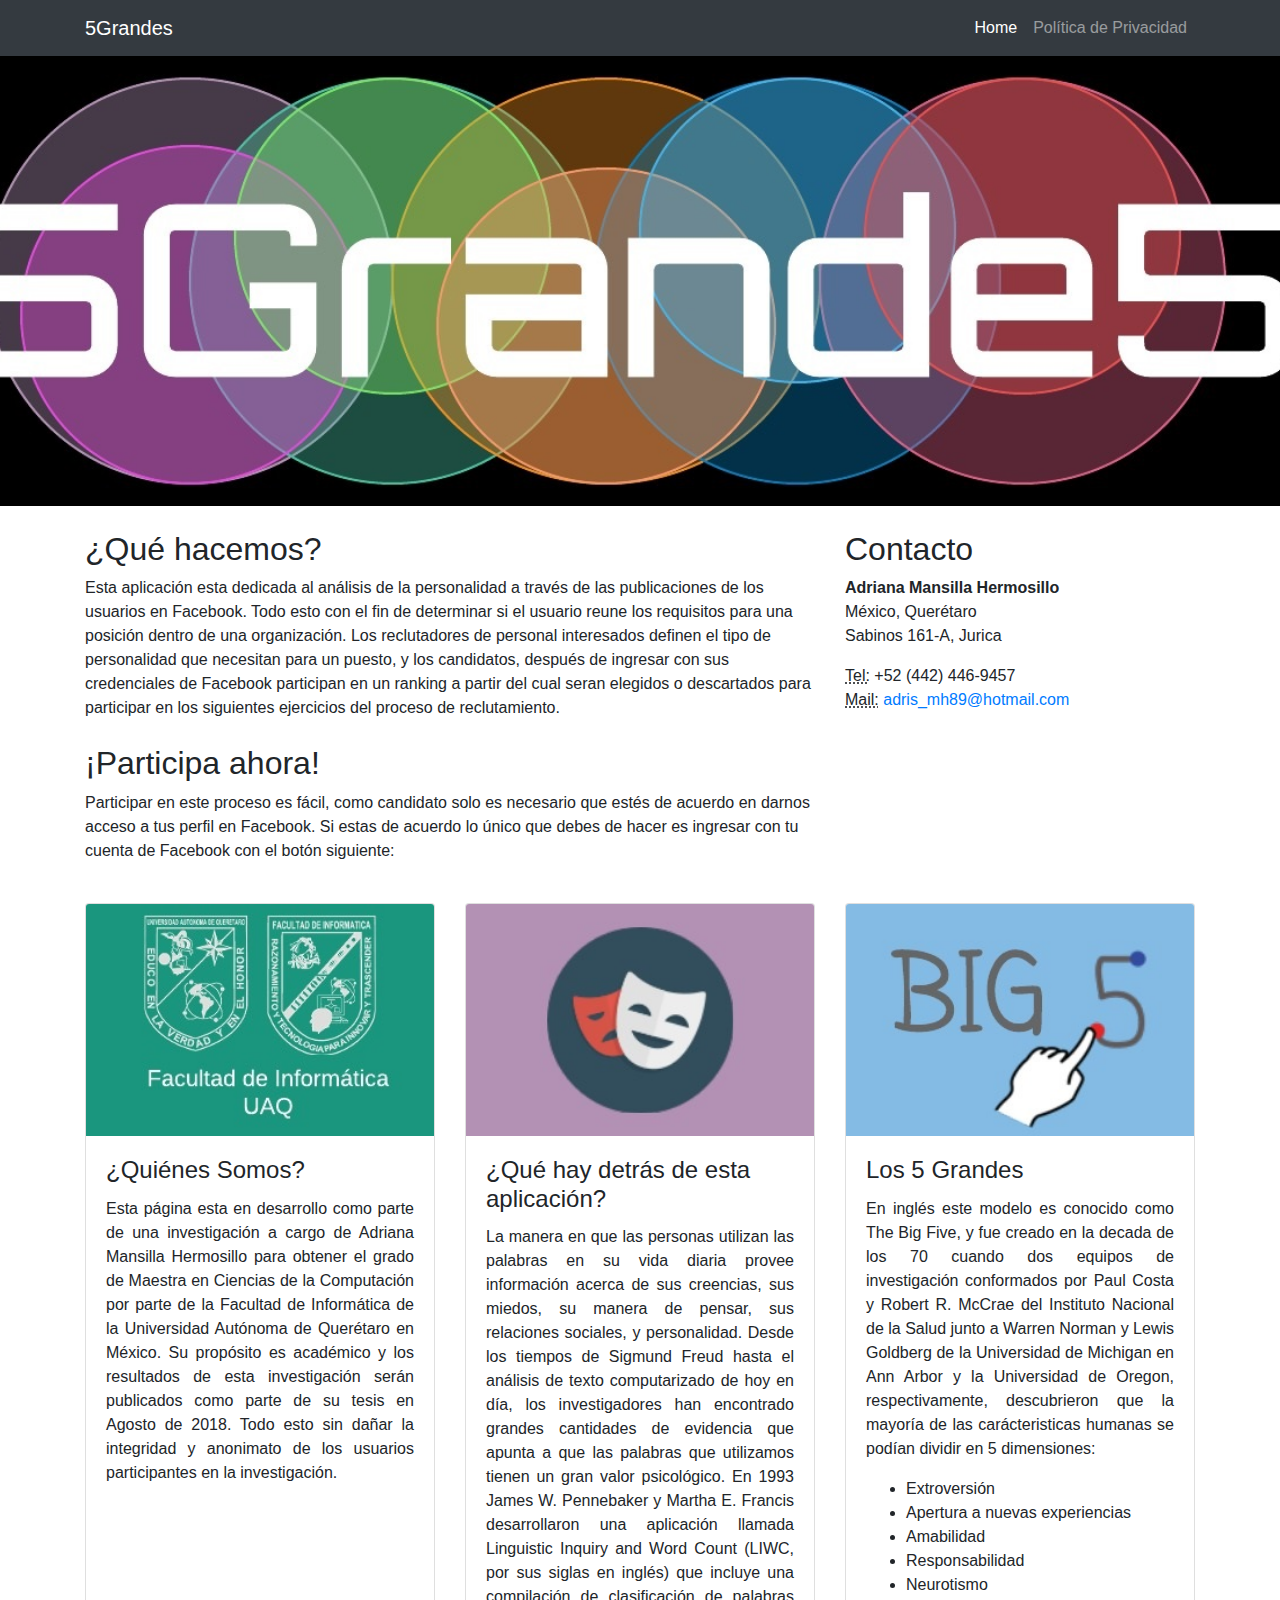
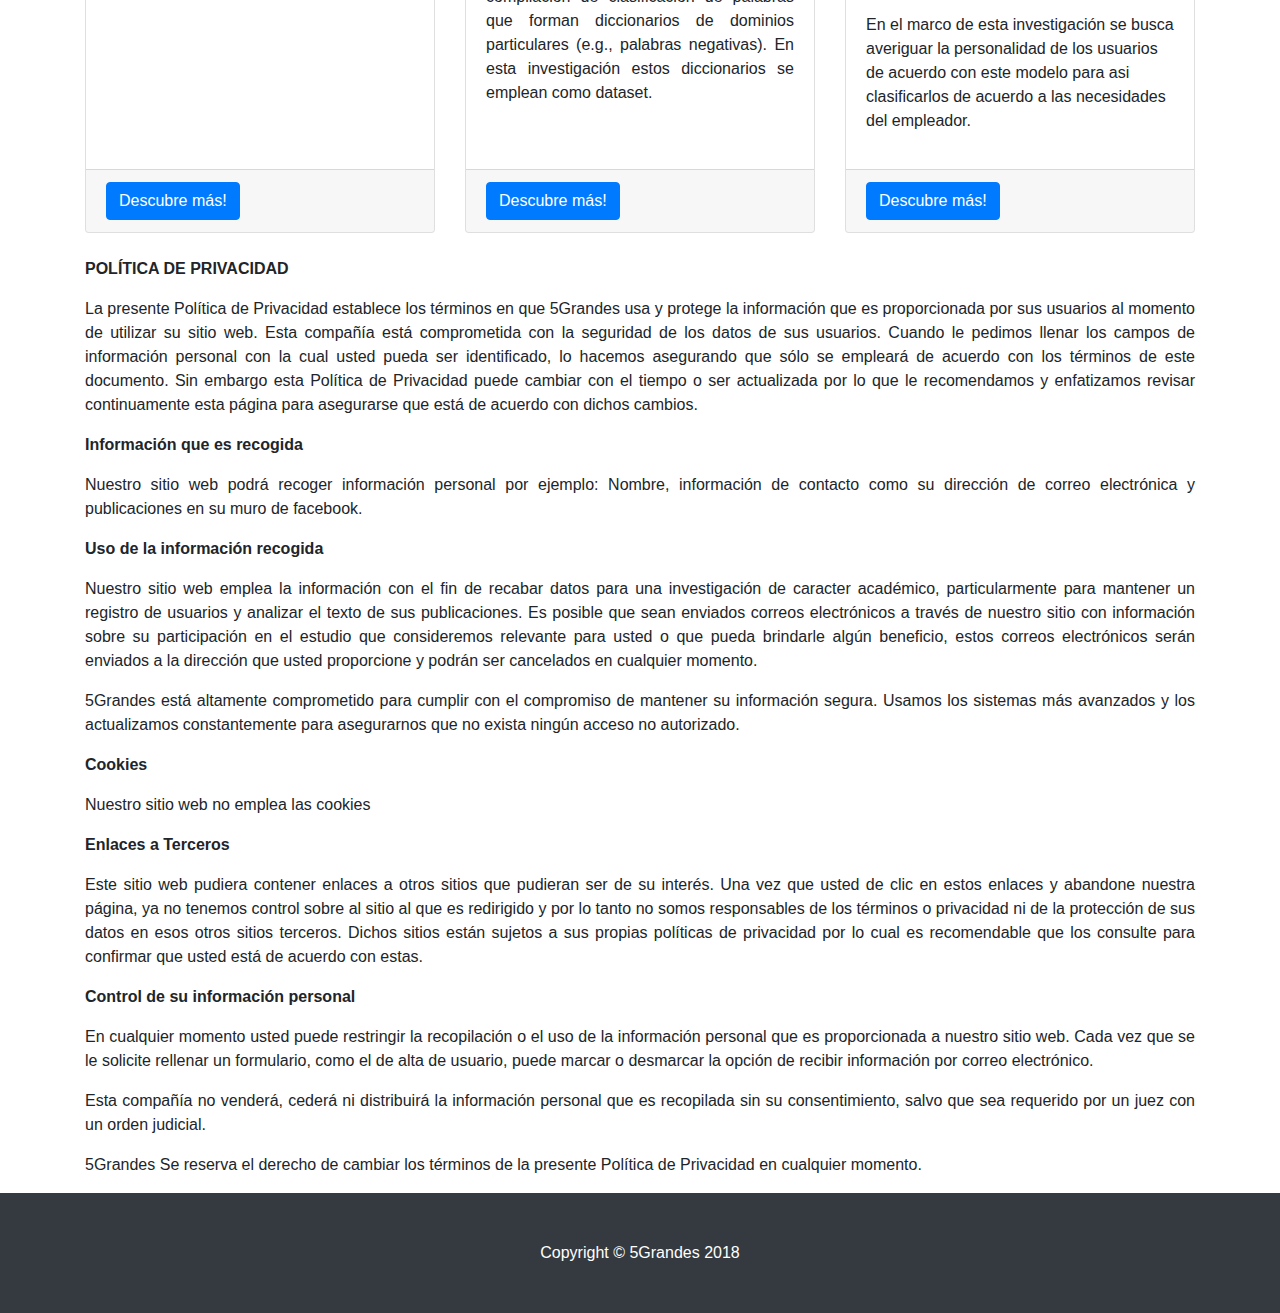
<file: index.html>
<!DOCTYPE html>
<html lang="en">

  <head>

    <meta charset="utf-8">
    <meta name="viewport" content="width=device-width, initial-scale=1, shrink-to-fit=no">
    <meta name="description" content="">
    <meta name="author" content="">

    <title>5 Grandes</title>

    <!-- Bootstrap core CSS -->
    <link href="vendor/bootstrap/css/bootstrap.min.css" rel="stylesheet">

    <!-- Custom styles for this template -->
    <link href="css/business-frontpage.css" rel="stylesheet">

  </head>

  <body>
<script>
  // This is called with the results from from FB.getLoginStatus().
  function statusChangeCallback(response) {
    console.log('statusChangeCallback');
    console.log(response);
    // The response object is returned with a status field that lets the
    // app know the current login status of the person.
    // Full docs on the response object can be found in the documentation
    // for FB.getLoginStatus().
    if (response.status === 'connected') {
      // Logged into your app and Facebook.
	  token=response.authResponse.accessToken;
      testAPI();
	  console.log("token="+token)
	  FB.api('/me/posts', 'get', { access_token: token, fields: 'message',limit:'200' }, function(response) {
		 console.log(response)
      });
    } else {
      // The person is not logged into your app or we are unable to tell.
      document.getElementById('status').innerHTML = 'Please log ' +
        'into this app.';
    }
  }

  // This function is called when someone finishes with the Login
  // Button.  See the onlogin handler attached to it in the sample
  // code below.
  function checkLoginState() {
    FB.getLoginStatus(function(response) {
      statusChangeCallback(response);
    });
  }

  window.fbAsyncInit = function() {
    FB.init({
      appId      : '155280055126592',
      cookie     : true,  // enable cookies to allow the server to access 
                          // the session
      xfbml      : true,  // parse social plugins on this page
      version    : 'v2.11' // use graph api version 2.8
    });

    // Now that we've initialized the JavaScript SDK, we call 
    // FB.getLoginStatus().  This function gets the state of the
    // person visiting this page and can return one of three states to
    // the callback you provide.  They can be:
    //
    // 1. Logged into your app ('connected')
    // 2. Logged into Facebook, but not your app ('not_authorized')
    // 3. Not logged into Facebook and can't tell if they are logged into
    //    your app or not.
    //
    // These three cases are handled in the callback function.

    FB.getLoginStatus(function(response) {
      statusChangeCallback(response);
    });

  };

  // Load the SDK asynchronously
  (function(d, s, id) {
    var js, fjs = d.getElementsByTagName(s)[0];
    if (d.getElementById(id)) return;
    js = d.createElement(s); js.id = id;
    js.src = "https://connect.facebook.net/en_US/sdk.js";
    fjs.parentNode.insertBefore(js, fjs);
  }(document, 'script', 'facebook-jssdk'));

  // Here we run a very simple test of the Graph API after login is
  // successful.  See statusChangeCallback() for when this call is made.
  function testAPI() {
    console.log('Welcome!  Fetching your information.... ');
    FB.api('/me', function(response) {
      console.log('Successful login for: ' + response.name);
      document.getElementById('status').innerHTML =
        'Thanks for logging in, ' + response.name + '!'+ ' Facebook ID: ' + response.id;
    });
  };
  
  function getFBData(token){
	FB.api('/me?fields=posts.limit(200){message}',token,function(data){
				///me/posts.limit(200){message}
				alert(data);
				//console.log(data);
	})
  };
  function logout() {
            FB.logout(function(response) {
              // user is now logged out
            });
        }
</script>
    <!-- Navigation -->
    <nav class="navbar navbar-expand-lg navbar-dark bg-dark fixed-top">
      <div class="container">
        <a class="navbar-brand" href="#">5Grandes</a>
        <button class="navbar-toggler" type="button" data-toggle="collapse" data-target="#navbarResponsive" aria-controls="navbarResponsive" aria-expanded="false" aria-label="Toggle navigation">
          <span class="navbar-toggler-icon"></span>
        </button>
        <div class="collapse navbar-collapse" id="navbarResponsive">
          <ul class="navbar-nav ml-auto">
            <li class="nav-item active">
              <a class="nav-link" href="#">Home
                <span class="sr-only">(current)</span>
              </a>
            </li>
            <li class="nav-item">
              <a class="nav-link" href="#Policy">Política de Privacidad</a>
            </li>
          </ul>
        </div>
      </div>
    </nav>

    <!-- Header with Background Image -->
    <header class="business-header">
      <div class="container">
        <div class="row">
          <div class="col-lg-12">
            <!--<h1 class="display-3 text-center text-white mt-4">5Grandes</h1>-->
			
          </div>
        </div>
      </div>
    </header>

    <!-- Page Content -->
    <div class="container">

      <div class="row">
        <div class="col-sm-8">
          <h2 class="mt-4">¿Qué hacemos?</h2>
          <p> Esta aplicación esta dedicada al análisis de la personalidad a través de las publicaciones de los usuarios en Facebook. Todo esto con el fin de determinar si el usuario reune los requisitos para una posición dentro de una organización. Los reclutadores de personal interesados definen el tipo de personalidad que necesitan para un puesto, y los candidatos, después de ingresar con sus credenciales de Facebook participan en un ranking a partir del cual seran elegidos o descartados para participar en los siguientes ejercicios del proceso de reclutamiento. </p>
          <p>
		   <h2 class="mt-4">¡Participa ahora!</h2>
          <p> Participar en este proceso es fácil, como candidato solo es necesario que estés de acuerdo en darnos acceso a tus perfil en Facebook. Si estas de acuerdo lo único que debes de hacer es ingresar con tu cuenta de Facebook con el botón siguiente: </p>
          <p>
            <fb:login-button autologoutlink="true" scope="public_profile,email,user_posts,user_about_me,user_education_history" onlogin="checkLoginState();">
			</fb:login-button>
			<div id="status">
			</div>
          </p>
        </div>
        <div class="col-sm-4">
          <h2 class="mt-4">Contacto</h2>
          <address>
            <strong>Adriana Mansilla Hermosillo</strong>
            <br>México, Querétaro
            <br>Sabinos 161-A, Jurica
            <br>
          </address>
          <address>
            <abbr title="Phone">Tel:</abbr>
            +52 (442) 446-9457
            <br>
            <abbr title="Email">Mail:</abbr>
            <a href="mailto:#">adris_mh89@hotmail.com</a>
          </address>
        </div>
      </div>
      <!-- /.row -->

      <div class="row">
        <div class="col-sm-4 my-4">
          <div class="card">
            <img class="card-img-top" src="images/UAQ.jpg" alt="">
            <div class="card-body">
              <h4 class="card-title">¿Quiénes Somos?</h4>
              <p class="card-text" align="justify">Esta página esta en desarrollo como parte de una investigación a cargo de Adriana Mansilla Hermosillo para obtener el grado de Maestra en Ciencias de la Computación por parte de la Facultad de Informática de la Universidad Autónoma de Querétaro en México. Su propósito es académico y los resultados de esta investigación serán publicados como parte de su tesis en Agosto de 2018. Todo esto sin dañar la integridad y anonimato de los usuarios participantes en la investigación.</p>
            </div>
            <div class="card-footer">
              <a href="http://www.uaq.mx/informatica/mcc.html" class="btn btn-primary">Descubre más!</a>
            </div>
          </div>
        </div>
        <div class="col-sm-4 my-4">
          <div class="card">
            <img class="card-img-top" src="images/LIWC2.jpg" alt="">
            <div class="card-body">
              <h4 class="card-title">¿Qué hay detrás de esta aplicación?</h4>
              <p class="card-text" align="justify">La manera en que las personas utilizan las palabras en su vida diaria provee información acerca de sus creencias, sus miedos, su manera de pensar, sus relaciones sociales, y personalidad. Desde los tiempos de Sigmund Freud hasta el análisis de texto computarizado de hoy en día, los investigadores han encontrado grandes cantidades de evidencia que apunta a que las palabras que utilizamos tienen un gran valor psicológico. En 1993 James W. Pennebaker y Martha E. Francis desarrollaron una aplicación llamada Linguistic Inquiry and Word Count (LIWC, por sus siglas en inglés) que incluye una compilación de clasificación de palabras que forman diccionarios de dominios particulares (e.g., palabras negativas). En esta investigación estos diccionarios se emplean como dataset.</p>
            </div>
            <div class="card-footer">
              <a href="http://liwc.wpengine.com/wp-content/uploads/2015/11/LIWC2015_LanguageManual.pdf" class="btn btn-primary">Descubre más!</a>
            </div>
          </div>
        </div>
        <div class="col-sm-4 my-4">
          <div class="card">
            <img class="card-img-top" src="images/big5.jpg" alt="">
            <div class="card-body">
              <h4 class="card-title" >Los 5 Grandes</h4>
              <p class="card-text" align="justify">En inglés este modelo es conocido como The Big Five, y fue creado en la decada de los 70 cuando dos equipos de investigación conformados por Paul Costa y Robert R. McCrae del Instituto Nacional de la Salud junto a Warren Norman y Lewis Goldberg de la Universidad de Michigan en Ann Arbor y la Universidad de Oregon, respectivamente, descubrieron que la mayoría de las carácteristicas humanas se podían dividir en 5 dimensiones:
			  <ul>
			  <li>Extroversión</li>
			  <li>Apertura a nuevas experiencias</li>
			  <li>Amabilidad</li>
			  <li>Responsabilidad</li>
			  <li>Neurotismo</li>
			  </ul>
			  En el marco de esta investigación se busca averiguar la personalidad de los usuarios de acuerdo con este modelo para asi clasificarlos de acuerdo a las necesidades del empleador. 
			  </p>
            </div>
            <div class="card-footer">
              <a href="https://es.wikipedia.org/wiki/Modelo_de_los_cinco_grandes" class="btn btn-primary">Descubre más!</a>
            </div>
          </div>
        </div>

      </div>
      <!-- /.row -->
	<div id="Policy">
	<p><strong>POLÍTICA DE PRIVACIDAD</strong></p><p align="justify">La presente Política de Privacidad establece los términos en que 5Grandes usa y protege la información que es proporcionada por sus usuarios al momento de utilizar su sitio web. Esta compañía está comprometida con la seguridad de los datos de sus usuarios. Cuando le pedimos llenar los campos de información personal con la cual usted pueda ser identificado, lo hacemos asegurando que sólo se empleará de acuerdo con los términos de este documento. Sin embargo esta Política de Privacidad puede cambiar con el tiempo o ser actualizada por lo que le recomendamos y enfatizamos revisar continuamente esta página para asegurarse que está de acuerdo con dichos cambios.</p><p><strong>Información que es recogida</strong></p><p align="justify">Nuestro sitio web podrá recoger información personal por ejemplo: Nombre, información de contacto como su dirección de correo electrónica y publicaciones en su muro de facebook.</p><p><strong>Uso de la información recogida</strong></p><p align="justify">Nuestro sitio web emplea la información con el fin de recabar datos para una investigación de caracter académico, particularmente para mantener un registro de usuarios y analizar el texto de sus publicaciones. Es posible que sean enviados correos electrónicos a través de nuestro sitio con información sobre su participación en el estudio que consideremos relevante para usted o que pueda brindarle algún beneficio, estos correos electrónicos serán enviados a la dirección que usted proporcione y podrán ser cancelados en cualquier momento.</p><p align="justify">5Grandes está altamente comprometido para cumplir con el compromiso de mantener su información segura. Usamos los sistemas más avanzados y los actualizamos constantemente para asegurarnos que no exista ningún acceso no autorizado.</p><p><strong>Cookies</strong></p><p align="justify">Nuestro sitio web no emplea las cookies <p><strong>Enlaces a Terceros</strong></p><p align="justify">Este sitio web pudiera contener enlaces a otros sitios que pudieran ser de su interés. Una vez que usted de clic en estos enlaces y abandone nuestra página, ya no tenemos control sobre al sitio al que es redirigido y por lo tanto no somos responsables de los términos o privacidad ni de la protección de sus datos en esos otros sitios terceros. Dichos sitios están sujetos a sus propias políticas de privacidad por lo cual es recomendable que los consulte para confirmar que usted está de acuerdo con estas.</p><p><strong>Control de su información personal</strong></p><p align="justify">En cualquier momento usted puede restringir la recopilación o el uso de la información personal que es proporcionada a nuestro sitio web. Cada vez que se le solicite rellenar un formulario, como el de alta de usuario, puede marcar o desmarcar la opción de recibir información por correo electrónico.</p><p align="justify">Esta compañía no venderá, cederá ni distribuirá la información personal que es recopilada sin su consentimiento, salvo que sea requerido por un juez con un orden judicial.</p><p align="justify">5Grandes Se reserva el derecho de cambiar los términos de la presente Política de Privacidad en cualquier momento.</p>
	</div>
    </div>
    <!-- /.container -->

    <!-- Footer -->
    <footer class="py-5 bg-dark">
      <div class="container">
        <p class="m-0 text-center text-white">Copyright &copy; 5Grandes 2018</p>
      </div>
      <!-- /.container -->
    </footer>

    <!-- Bootstrap core JavaScript -->
    <script src="vendor/jquery/jquery.min.js"></script>
    <script src="vendor/bootstrap/js/bootstrap.bundle.min.js"></script>

  </body>

</html>
</file>
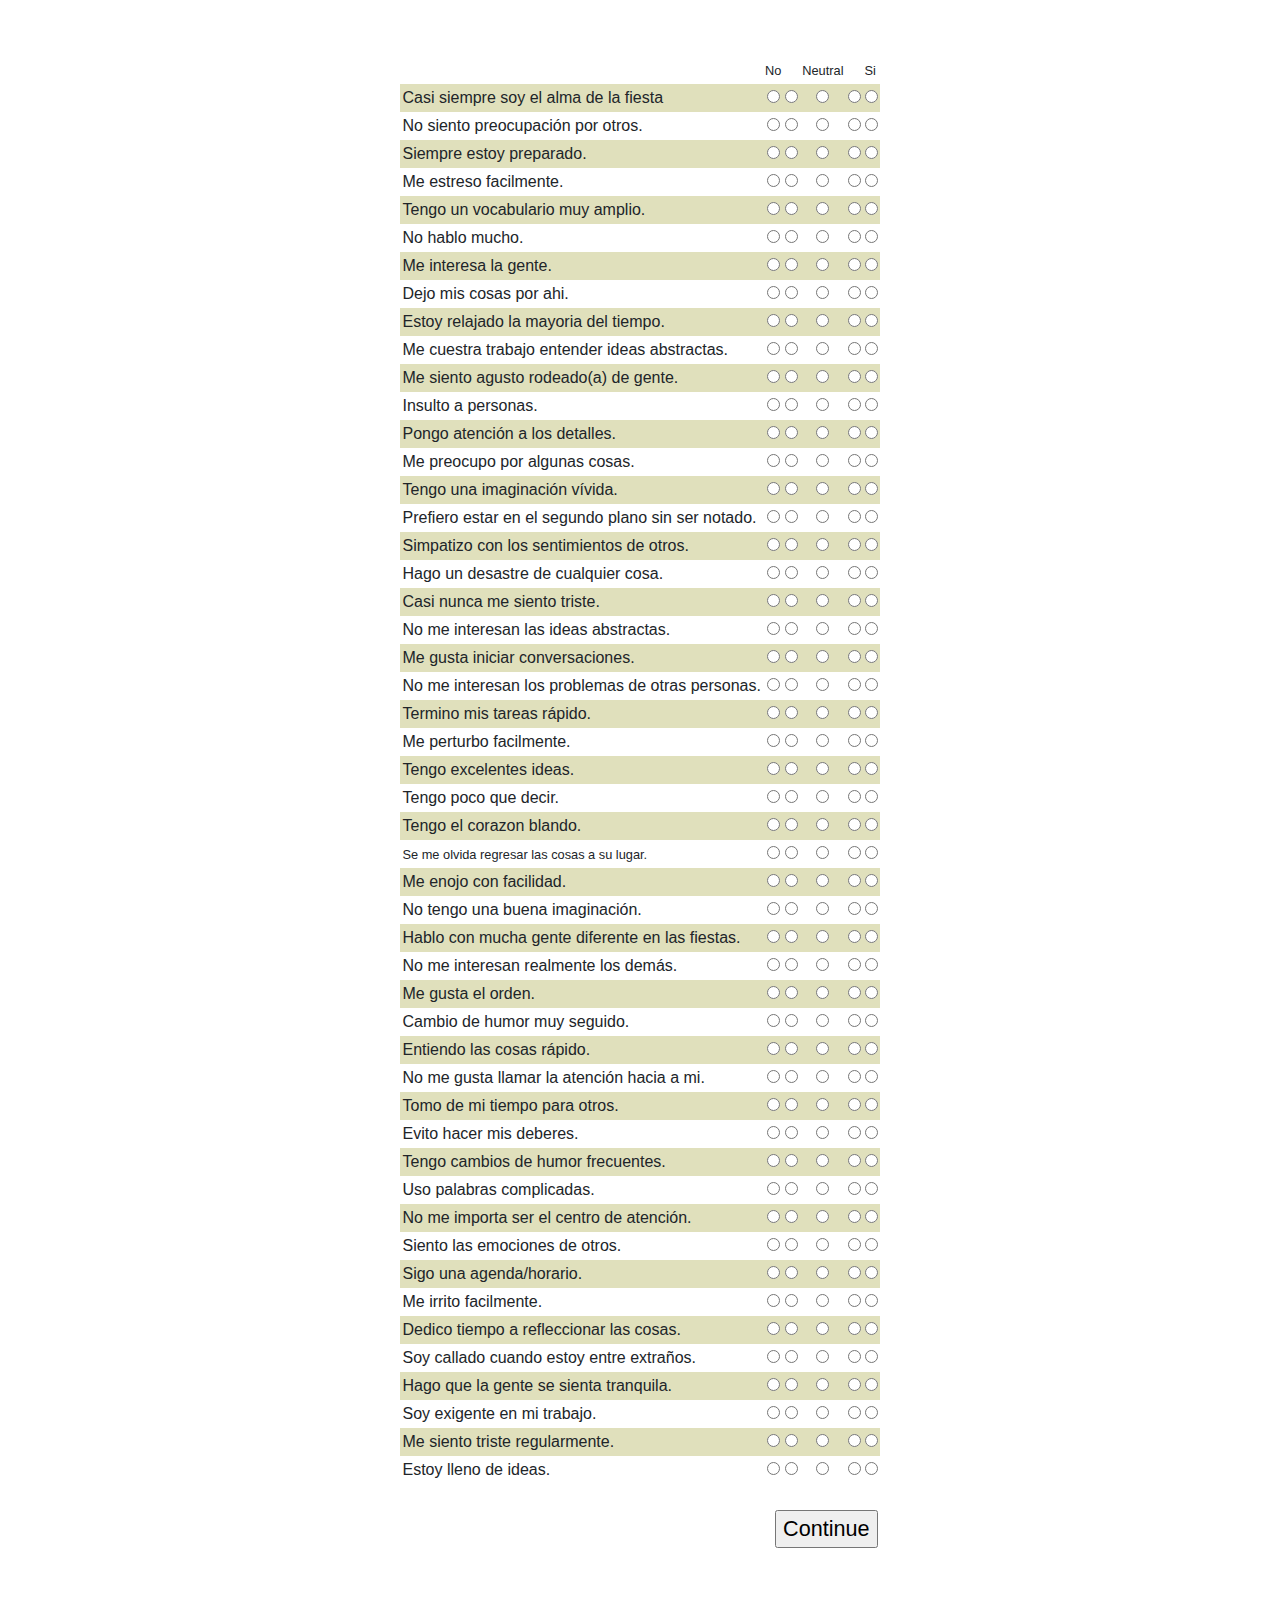
<file: bfi.html>
<!DOCTYPE html>
<html lang="en">

  <head>

    <meta charset="utf-8">
    <meta name="viewport" content="width=device-width, initial-scale=1, shrink-to-fit=no">
    <meta name="description" content="">
    <meta name="author" content="">

    <title>5 Grandes</title>

    <!-- Bootstrap core CSS -->
    <link href="vendor/bootstrap/css/bootstrap.min.css" rel="stylesheet">

    <!-- Custom styles for this template -->
    <link href="css/business-frontpage.css" rel="stylesheet">


  <script type="text/javascript">
var base = new Date();

function itemclicked(item)
{
	var elapse = new Date() - base;
	base = new Date();
	
	document.getElementById(item+"_E").value = parseInt(document.getElementById(item+"_E").value) + elapse;
}

window.onblur = function()
{
	document.getElementById("onblurs").value = parseInt(document.getElementById("onblurs").value) + 1;
}

function checksubmit()
{
	
}
</script>
</head>
<body>

<form method="POST" action="results.php">

	<input name="unqid" value="5aa044a3cc722749864263" type="hidden">
	<input name="seconds" value="1520452783" type="hidden">
	
	<table style="margin:0 auto;max-width:650px;" cellspacing="0" cellpadding="2px">

	<tbody><tr>
	<td></td>
	<td><small>No</small></td>
	<td></td>
	<td><small>Neutral</small></td>
	<td></td>
	<td><small>Si</small></td>
	</tr>

					
	<tr style="background-color:#E0E0BC"><td>Casi siempre soy el alma de la fiesta</td>
	<td align="center"><input name="EXT1_E" id="EXT1_E" value="2284944" type="hidden"><input name="EXT1" value="1" onclick="itemclicked('EXT1');" type="radio"></td>
	<td align="center"><input name="EXT1" value="2" onclick="itemclicked('EXT1');" type="radio"></td>
	<td align="center"><input name="EXT1" value="3" onclick="itemclicked('EXT1');" type="radio"></td>
	<td align="center"><input name="EXT1" value="4" onclick="itemclicked('EXT1');" type="radio"></td>
	<td align="center"><input name="EXT1" value="5" onclick="itemclicked('EXT1');" type="radio"></td>
	</tr>
	<tr><td>No siento preocupación por otros.</td>
	<td align="center"><input name="AGR1_E" id="AGR1_E" value="721290" type="hidden"><input name="AGR1" value="1" onclick="itemclicked('AGR1');" type="radio"></td>
	<td align="center"><input name="AGR1" value="2" onclick="itemclicked('AGR1');" type="radio"></td>
	<td align="center"><input name="AGR1" value="3" onclick="itemclicked('AGR1');" type="radio"></td>
	<td align="center"><input name="AGR1" value="4" onclick="itemclicked('AGR1');" type="radio"></td>
	<td align="center"><input name="AGR1" value="5" onclick="itemclicked('AGR1');" type="radio"></td>
	</tr>
	<tr style="background-color:#E0E0BC"><td>Siempre estoy preparado.</td>
	<td align="center"><input name="CSN1_E" id="CSN1_E" value="695" type="hidden"><input name="CSN1" value="1" onclick="itemclicked('CSN1');" type="radio"></td>
	<td align="center"><input name="CSN1" value="2" onclick="itemclicked('CSN1');" type="radio"></td>
	<td align="center"><input name="CSN1" value="3" onclick="itemclicked('CSN1');" type="radio"></td>
	<td align="center"><input name="CSN1" value="4" onclick="itemclicked('CSN1');" type="radio"></td>
	<td align="center"><input name="CSN1" value="5" onclick="itemclicked('CSN1');" type="radio"></td>
	</tr>
	<tr><td>Me estreso facilmente.</td>
	<td align="center"><input name="EST1_E" id="EST1_E" value="496" type="hidden"><input name="EST1" value="1" onclick="itemclicked('EST1');" type="radio"></td>
	<td align="center"><input name="EST1" value="2" onclick="itemclicked('EST1');" type="radio"></td>
	<td align="center"><input name="EST1" value="3" onclick="itemclicked('EST1');" type="radio"></td>
	<td align="center"><input name="EST1" value="4" onclick="itemclicked('EST1');" type="radio"></td>
	<td align="center"><input name="EST1" value="5" onclick="itemclicked('EST1');" type="radio"></td>
	</tr>
	<tr style="background-color:#E0E0BC"><td>Tengo un vocabulario muy amplio.</td>
	<td align="center"><input name="OPN1_E" id="OPN1_E" value="750" type="hidden"><input name="OPN1" value="1" onclick="itemclicked('OPN1');" type="radio"></td>
	<td align="center"><input name="OPN1" value="2" onclick="itemclicked('OPN1');" type="radio"></td>
	<td align="center"><input name="OPN1" value="3" onclick="itemclicked('OPN1');" type="radio"></td>
	<td align="center"><input name="OPN1" value="4" onclick="itemclicked('OPN1');" type="radio"></td>
	<td align="center"><input name="OPN1" value="5" onclick="itemclicked('OPN1');" type="radio"></td>
	</tr>
	<tr><td>No hablo mucho.</td>
	<td align="center"><input name="EXT2_E" id="EXT2_E" value="763" type="hidden"><input name="EXT2" value="1" onclick="itemclicked('EXT2');" type="radio"></td>
	<td align="center"><input name="EXT2" value="2" onclick="itemclicked('EXT2');" type="radio"></td>
	<td align="center"><input name="EXT2" value="3" onclick="itemclicked('EXT2');" type="radio"></td>
	<td align="center"><input name="EXT2" value="4" onclick="itemclicked('EXT2');" type="radio"></td>
	<td align="center"><input name="EXT2" value="5" onclick="itemclicked('EXT2');" type="radio"></td>
	</tr>
	<tr style="background-color:#E0E0BC"><td>Me interesa la gente.</td>
	<td align="center"><input name="AGR2_E" id="AGR2_E" value="0" type="hidden"><input name="AGR2" value="1" onclick="itemclicked('AGR2');" type="radio"></td>
	<td align="center"><input name="AGR2" value="2" onclick="itemclicked('AGR2');" type="radio"></td>
	<td align="center"><input name="AGR2" value="3" onclick="itemclicked('AGR2');" type="radio"></td>
	<td align="center"><input name="AGR2" value="4" onclick="itemclicked('AGR2');" type="radio"></td>
	<td align="center"><input name="AGR2" value="5" onclick="itemclicked('AGR2');" type="radio"></td>
	</tr>
	<tr><td>Dejo mis cosas por ahi.</td>
	<td align="center"><input name="CSN2_E" id="CSN2_E" value="0" type="hidden"><input name="CSN2" value="1" onclick="itemclicked('CSN2');" type="radio"></td>
	<td align="center"><input name="CSN2" value="2" onclick="itemclicked('CSN2');" type="radio"></td>
	<td align="center"><input name="CSN2" value="3" onclick="itemclicked('CSN2');" type="radio"></td>
	<td align="center"><input name="CSN2" value="4" onclick="itemclicked('CSN2');" type="radio"></td>
	<td align="center"><input name="CSN2" value="5" onclick="itemclicked('CSN2');" type="radio"></td>
	</tr>
	<tr style="background-color:#E0E0BC"><td>Estoy relajado la mayoria del tiempo.</td>
	<td align="center"><input name="EST2_E" id="EST2_E" value="0" type="hidden"><input name="EST2" value="1" onclick="itemclicked('EST2');" type="radio"></td>
	<td align="center"><input name="EST2" value="2" onclick="itemclicked('EST2');" type="radio"></td>
	<td align="center"><input name="EST2" value="3" onclick="itemclicked('EST2');" type="radio"></td>
	<td align="center"><input name="EST2" value="4" onclick="itemclicked('EST2');" type="radio"></td>
	<td align="center"><input name="EST2" value="5" onclick="itemclicked('EST2');" type="radio"></td>
	</tr>
	<tr><td>Me cuestra trabajo entender ideas abstractas.</td>
	<td align="center"><input name="OPN2_E" id="OPN2_E" value="0" type="hidden"><input name="OPN2" value="1" onclick="itemclicked('OPN2');" type="radio"></td>
	<td align="center"><input name="OPN2" value="2" onclick="itemclicked('OPN2');" type="radio"></td>
	<td align="center"><input name="OPN2" value="3" onclick="itemclicked('OPN2');" type="radio"></td>
	<td align="center"><input name="OPN2" value="4" onclick="itemclicked('OPN2');" type="radio"></td>
	<td align="center"><input name="OPN2" value="5" onclick="itemclicked('OPN2');" type="radio"></td>
	</tr>
	<tr style="background-color:#E0E0BC"><td>Me siento agusto rodeado(a) de gente.</td>
	<td align="center"><input name="EXT3_E" id="EXT3_E" value="0" type="hidden"><input name="EXT3" value="1" onclick="itemclicked('EXT3');" type="radio"></td>
	<td align="center"><input name="EXT3" value="2" onclick="itemclicked('EXT3');" type="radio"></td>
	<td align="center"><input name="EXT3" value="3" onclick="itemclicked('EXT3');" type="radio"></td>
	<td align="center"><input name="EXT3" value="4" onclick="itemclicked('EXT3');" type="radio"></td>
	<td align="center"><input name="EXT3" value="5" onclick="itemclicked('EXT3');" type="radio"></td>
	</tr>
	<tr><td>Insulto a personas.</td>
	<td align="center"><input name="AGR3_E" id="AGR3_E" value="0" type="hidden"><input name="AGR3" value="1" onclick="itemclicked('AGR3');" type="radio"></td>
	<td align="center"><input name="AGR3" value="2" onclick="itemclicked('AGR3');" type="radio"></td>
	<td align="center"><input name="AGR3" value="3" onclick="itemclicked('AGR3');" type="radio"></td>
	<td align="center"><input name="AGR3" value="4" onclick="itemclicked('AGR3');" type="radio"></td>
	<td align="center"><input name="AGR3" value="5" onclick="itemclicked('AGR3');" type="radio"></td>
	</tr>
	<tr style="background-color:#E0E0BC"><td>Pongo atención a los detalles.</td>
	<td align="center"><input name="CSN3_E" id="CSN3_E" value="0" type="hidden"><input name="CSN3" value="1" onclick="itemclicked('CSN3');" type="radio"></td>
	<td align="center"><input name="CSN3" value="2" onclick="itemclicked('CSN3');" type="radio"></td>
	<td align="center"><input name="CSN3" value="3" onclick="itemclicked('CSN3');" type="radio"></td>
	<td align="center"><input name="CSN3" value="4" onclick="itemclicked('CSN3');" type="radio"></td>
	<td align="center"><input name="CSN3" value="5" onclick="itemclicked('CSN3');" type="radio"></td>
	</tr>
	<tr><td>Me preocupo por algunas cosas.</td>
	<td align="center"><input name="EST3_E" id="EST3_E" value="0" type="hidden"><input name="EST3" value="1" onclick="itemclicked('EST3');" type="radio"></td>
	<td align="center"><input name="EST3" value="2" onclick="itemclicked('EST3');" type="radio"></td>
	<td align="center"><input name="EST3" value="3" onclick="itemclicked('EST3');" type="radio"></td>
	<td align="center"><input name="EST3" value="4" onclick="itemclicked('EST3');" type="radio"></td>
	<td align="center"><input name="EST3" value="5" onclick="itemclicked('EST3');" type="radio"></td>
	</tr>
	<tr style="background-color:#E0E0BC"><td>Tengo una imaginación vívida.</td>
	<td align="center"><input name="OPN3_E" id="OPN3_E" value="0" type="hidden"><input name="OPN3" value="1" onclick="itemclicked('OPN3');" type="radio"></td>
	<td align="center"><input name="OPN3" value="2" onclick="itemclicked('OPN3');" type="radio"></td>
	<td align="center"><input name="OPN3" value="3" onclick="itemclicked('OPN3');" type="radio"></td>
	<td align="center"><input name="OPN3" value="4" onclick="itemclicked('OPN3');" type="radio"></td>
	<td align="center"><input name="OPN3" value="5" onclick="itemclicked('OPN3');" type="radio"></td>
	</tr>
	<tr><td>Prefiero estar en el segundo plano sin ser notado.</td>
	<td align="center"><input name="EXT4_E" id="EXT4_E" value="0" type="hidden"><input name="EXT4" value="1" onclick="itemclicked('EXT4');" type="radio"></td>
	<td align="center"><input name="EXT4" value="2" onclick="itemclicked('EXT4');" type="radio"></td>
	<td align="center"><input name="EXT4" value="3" onclick="itemclicked('EXT4');" type="radio"></td>
	<td align="center"><input name="EXT4" value="4" onclick="itemclicked('EXT4');" type="radio"></td>
	<td align="center"><input name="EXT4" value="5" onclick="itemclicked('EXT4');" type="radio"></td>
	</tr>
	<tr style="background-color:#E0E0BC"><td>Simpatizo con los sentimientos de otros.</td>
	<td align="center"><input name="AGR4_E" id="AGR4_E" value="0" type="hidden"><input name="AGR4" value="1" onclick="itemclicked('AGR4');" type="radio"></td>
	<td align="center"><input name="AGR4" value="2" onclick="itemclicked('AGR4');" type="radio"></td>
	<td align="center"><input name="AGR4" value="3" onclick="itemclicked('AGR4');" type="radio"></td>
	<td align="center"><input name="AGR4" value="4" onclick="itemclicked('AGR4');" type="radio"></td>
	<td align="center"><input name="AGR4" value="5" onclick="itemclicked('AGR4');" type="radio"></td>
	</tr>
	<tr><td>Hago un desastre de cualquier cosa.</td>
	<td align="center"><input name="CSN4_E" id="CSN4_E" value="0" type="hidden"><input name="CSN4" value="1" onclick="itemclicked('CSN4');" type="radio"></td>
	<td align="center"><input name="CSN4" value="2" onclick="itemclicked('CSN4');" type="radio"></td>
	<td align="center"><input name="CSN4" value="3" onclick="itemclicked('CSN4');" type="radio"></td>
	<td align="center"><input name="CSN4" value="4" onclick="itemclicked('CSN4');" type="radio"></td>
	<td align="center"><input name="CSN4" value="5" onclick="itemclicked('CSN4');" type="radio"></td>
	</tr>
	<tr style="background-color:#E0E0BC"><td>Casi nunca me siento triste.</td>
	<td align="center"><input name="EST4_E" id="EST4_E" value="0" type="hidden"><input name="EST4" value="1" onclick="itemclicked('EST4');" type="radio"></td>
	<td align="center"><input name="EST4" value="2" onclick="itemclicked('EST4');" type="radio"></td>
	<td align="center"><input name="EST4" value="3" onclick="itemclicked('EST4');" type="radio"></td>
	<td align="center"><input name="EST4" value="4" onclick="itemclicked('EST4');" type="radio"></td>
	<td align="center"><input name="EST4" value="5" onclick="itemclicked('EST4');" type="radio"></td>
	</tr>
	<tr><td>No me interesan las ideas abstractas.</td>
	<td align="center"><input name="OPN4_E" id="OPN4_E" value="0" type="hidden"><input name="OPN4" value="1" onclick="itemclicked('OPN4');" type="radio"></td>
	<td align="center"><input name="OPN4" value="2" onclick="itemclicked('OPN4');" type="radio"></td>
	<td align="center"><input name="OPN4" value="3" onclick="itemclicked('OPN4');" type="radio"></td>
	<td align="center"><input name="OPN4" value="4" onclick="itemclicked('OPN4');" type="radio"></td>
	<td align="center"><input name="OPN4" value="5" onclick="itemclicked('OPN4');" type="radio"></td>
	</tr>
	<tr style="background-color:#E0E0BC"><td>Me gusta iniciar conversaciones.</td>
	<td align="center"><input name="EXT5_E" id="EXT5_E" value="0" type="hidden"><input name="EXT5" value="1" onclick="itemclicked('EXT5');" type="radio"></td>
	<td align="center"><input name="EXT5" value="2" onclick="itemclicked('EXT5');" type="radio"></td>
	<td align="center"><input name="EXT5" value="3" onclick="itemclicked('EXT5');" type="radio"></td>
	<td align="center"><input name="EXT5" value="4" onclick="itemclicked('EXT5');" type="radio"></td>
	<td align="center"><input name="EXT5" value="5" onclick="itemclicked('EXT5');" type="radio"></td>
	</tr>
	<tr><td>No me interesan los problemas de otras personas.</td>
	<td align="center"><input name="AGR5_E" id="AGR5_E" value="0" type="hidden"><input name="AGR5" value="1" onclick="itemclicked('AGR5');" type="radio"></td>
	<td align="center"><input name="AGR5" value="2" onclick="itemclicked('AGR5');" type="radio"></td>
	<td align="center"><input name="AGR5" value="3" onclick="itemclicked('AGR5');" type="radio"></td>
	<td align="center"><input name="AGR5" value="4" onclick="itemclicked('AGR5');" type="radio"></td>
	<td align="center"><input name="AGR5" value="5" onclick="itemclicked('AGR5');" type="radio"></td>
	</tr>
	<tr style="background-color:#E0E0BC"><td>Termino mis tareas rápido.</td>
	<td align="center"><input name="CSN5_E" id="CSN5_E" value="0" type="hidden"><input name="CSN5" value="1" onclick="itemclicked('CSN5');" type="radio"></td>
	<td align="center"><input name="CSN5" value="2" onclick="itemclicked('CSN5');" type="radio"></td>
	<td align="center"><input name="CSN5" value="3" onclick="itemclicked('CSN5');" type="radio"></td>
	<td align="center"><input name="CSN5" value="4" onclick="itemclicked('CSN5');" type="radio"></td>
	<td align="center"><input name="CSN5" value="5" onclick="itemclicked('CSN5');" type="radio"></td>
	</tr>
	<tr><td>Me perturbo facilmente.</td>
	<td align="center"><input name="EST5_E" id="EST5_E" value="0" type="hidden"><input name="EST5" value="1" onclick="itemclicked('EST5');" type="radio"></td>
	<td align="center"><input name="EST5" value="2" onclick="itemclicked('EST5');" type="radio"></td>
	<td align="center"><input name="EST5" value="3" onclick="itemclicked('EST5');" type="radio"></td>
	<td align="center"><input name="EST5" value="4" onclick="itemclicked('EST5');" type="radio"></td>
	<td align="center"><input name="EST5" value="5" onclick="itemclicked('EST5');" type="radio"></td>
	</tr>
	<tr style="background-color:#E0E0BC"><td>Tengo excelentes ideas.</td>
	<td align="center"><input name="OPN5_E" id="OPN5_E" value="0" type="hidden"><input name="OPN5" value="1" onclick="itemclicked('OPN5');" type="radio"></td>
	<td align="center"><input name="OPN5" value="2" onclick="itemclicked('OPN5');" type="radio"></td>
	<td align="center"><input name="OPN5" value="3" onclick="itemclicked('OPN5');" type="radio"></td>
	<td align="center"><input name="OPN5" value="4" onclick="itemclicked('OPN5');" type="radio"></td>
	<td align="center"><input name="OPN5" value="5" onclick="itemclicked('OPN5');" type="radio"></td>
	</tr>
	<tr><td>Tengo poco que decir.</td>
	<td align="center"><input name="EXT6_E" id="EXT6_E" value="0" type="hidden"><input name="EXT6" value="1" onclick="itemclicked('EXT6');" type="radio"></td>
	<td align="center"><input name="EXT6" value="2" onclick="itemclicked('EXT6');" type="radio"></td>
	<td align="center"><input name="EXT6" value="3" onclick="itemclicked('EXT6');" type="radio"></td>
	<td align="center"><input name="EXT6" value="4" onclick="itemclicked('EXT6');" type="radio"></td>
	<td align="center"><input name="EXT6" value="5" onclick="itemclicked('EXT6');" type="radio"></td>
	</tr>
	<tr style="background-color:#E0E0BC"><td>Tengo el corazon blando.</td>
	<td align="center"><input name="AGR6_E" id="AGR6_E" value="0" type="hidden"><input name="AGR6" value="1" onclick="itemclicked('AGR6');" type="radio"></td>
	<td align="center"><input name="AGR6" value="2" onclick="itemclicked('AGR6');" type="radio"></td>
	<td align="center"><input name="AGR6" value="3" onclick="itemclicked('AGR6');" type="radio"></td>
	<td align="center"><input name="AGR6" value="4" onclick="itemclicked('AGR6');" type="radio"></td>
	<td align="center"><input name="AGR6" value="5" onclick="itemclicked('AGR6');" type="radio"></td>
	</tr>
	<tr><td><small>Se me olvida regresar las cosas a su lugar.</small></td>
	<td align="center"><input name="CSN6_E" id="CSN6_E" value="0" type="hidden"><input name="CSN6" value="1" onclick="itemclicked('CSN6');" type="radio"></td>
	<td align="center"><input name="CSN6" value="2" onclick="itemclicked('CSN6');" type="radio"></td>
	<td align="center"><input name="CSN6" value="3" onclick="itemclicked('CSN6');" type="radio"></td>
	<td align="center"><input name="CSN6" value="4" onclick="itemclicked('CSN6');" type="radio"></td>
	<td align="center"><input name="CSN6" value="5" onclick="itemclicked('CSN6');" type="radio"></td>
	</tr>
	<tr style="background-color:#E0E0BC"><td>Me enojo con facilidad.</td>
	<td align="center"><input name="EST6_E" id="EST6_E" value="0" type="hidden"><input name="EST6" value="1" onclick="itemclicked('EST6');" type="radio"></td>
	<td align="center"><input name="EST6" value="2" onclick="itemclicked('EST6');" type="radio"></td>
	<td align="center"><input name="EST6" value="3" onclick="itemclicked('EST6');" type="radio"></td>
	<td align="center"><input name="EST6" value="4" onclick="itemclicked('EST6');" type="radio"></td>
	<td align="center"><input name="EST6" value="5" onclick="itemclicked('EST6');" type="radio"></td>
	</tr>
	<tr><td>No tengo una buena imaginación.</td>
	<td align="center"><input name="OPN6_E" id="OPN6_E" value="0" type="hidden"><input name="OPN6" value="1" onclick="itemclicked('OPN6');" type="radio"></td>
	<td align="center"><input name="OPN6" value="2" onclick="itemclicked('OPN6');" type="radio"></td>
	<td align="center"><input name="OPN6" value="3" onclick="itemclicked('OPN6');" type="radio"></td>
	<td align="center"><input name="OPN6" value="4" onclick="itemclicked('OPN6');" type="radio"></td>
	<td align="center"><input name="OPN6" value="5" onclick="itemclicked('OPN6');" type="radio"></td>
	</tr>
	<tr style="background-color:#E0E0BC"><td>Hablo con mucha gente diferente en las fiestas.</td>
	<td align="center"><input name="EXT7_E" id="EXT7_E" value="0" type="hidden"><input name="EXT7" value="1" onclick="itemclicked('EXT7');" type="radio"></td>
	<td align="center"><input name="EXT7" value="2" onclick="itemclicked('EXT7');" type="radio"></td>
	<td align="center"><input name="EXT7" value="3" onclick="itemclicked('EXT7');" type="radio"></td>
	<td align="center"><input name="EXT7" value="4" onclick="itemclicked('EXT7');" type="radio"></td>
	<td align="center"><input name="EXT7" value="5" onclick="itemclicked('EXT7');" type="radio"></td>
	</tr>
	<tr><td>No me interesan realmente los demás.</td>
	<td align="center"><input name="AGR7_E" id="AGR7_E" value="0" type="hidden"><input name="AGR7" value="1" onclick="itemclicked('AGR7');" type="radio"></td>
	<td align="center"><input name="AGR7" value="2" onclick="itemclicked('AGR7');" type="radio"></td>
	<td align="center"><input name="AGR7" value="3" onclick="itemclicked('AGR7');" type="radio"></td>
	<td align="center"><input name="AGR7" value="4" onclick="itemclicked('AGR7');" type="radio"></td>
	<td align="center"><input name="AGR7" value="5" onclick="itemclicked('AGR7');" type="radio"></td>
	</tr>
	<tr style="background-color:#E0E0BC"><td>Me gusta el orden.</td>
	<td align="center"><input name="CSN7_E" id="CSN7_E" value="0" type="hidden"><input name="CSN7" value="1" onclick="itemclicked('CSN7');" type="radio"></td>
	<td align="center"><input name="CSN7" value="2" onclick="itemclicked('CSN7');" type="radio"></td>
	<td align="center"><input name="CSN7" value="3" onclick="itemclicked('CSN7');" type="radio"></td>
	<td align="center"><input name="CSN7" value="4" onclick="itemclicked('CSN7');" type="radio"></td>
	<td align="center"><input name="CSN7" value="5" onclick="itemclicked('CSN7');" type="radio"></td>
	</tr>
	<tr><td>Cambio de humor muy seguido.</td>
	<td align="center"><input name="EST7_E" id="EST7_E" value="0" type="hidden"><input name="EST7" value="1" onclick="itemclicked('EST7');" type="radio"></td>
	<td align="center"><input name="EST7" value="2" onclick="itemclicked('EST7');" type="radio"></td>
	<td align="center"><input name="EST7" value="3" onclick="itemclicked('EST7');" type="radio"></td>
	<td align="center"><input name="EST7" value="4" onclick="itemclicked('EST7');" type="radio"></td>
	<td align="center"><input name="EST7" value="5" onclick="itemclicked('EST7');" type="radio"></td>
	</tr>
	<tr style="background-color:#E0E0BC"><td>Entiendo las cosas rápido.</td>
	<td align="center"><input name="OPN7_E" id="OPN7_E" value="0" type="hidden"><input name="OPN7" value="1" onclick="itemclicked('OPN7');" type="radio"></td>
	<td align="center"><input name="OPN7" value="2" onclick="itemclicked('OPN7');" type="radio"></td>
	<td align="center"><input name="OPN7" value="3" onclick="itemclicked('OPN7');" type="radio"></td>
	<td align="center"><input name="OPN7" value="4" onclick="itemclicked('OPN7');" type="radio"></td>
	<td align="center"><input name="OPN7" value="5" onclick="itemclicked('OPN7');" type="radio"></td>
	</tr>
	<tr><td>No me gusta llamar la atención hacia a mi.</td>
	<td align="center"><input name="EXT8_E" id="EXT8_E" value="0" type="hidden"><input name="EXT8" value="1" onclick="itemclicked('EXT8');" type="radio"></td>
	<td align="center"><input name="EXT8" value="2" onclick="itemclicked('EXT8');" type="radio"></td>
	<td align="center"><input name="EXT8" value="3" onclick="itemclicked('EXT8');" type="radio"></td>
	<td align="center"><input name="EXT8" value="4" onclick="itemclicked('EXT8');" type="radio"></td>
	<td align="center"><input name="EXT8" value="5" onclick="itemclicked('EXT8');" type="radio"></td>
	</tr>
	<tr style="background-color:#E0E0BC"><td>Tomo de mi tiempo para otros.</td>
	<td align="center"><input name="AGR8_E" id="AGR8_E" value="0" type="hidden"><input name="AGR8" value="1" onclick="itemclicked('AGR8');" type="radio"></td>
	<td align="center"><input name="AGR8" value="2" onclick="itemclicked('AGR8');" type="radio"></td>
	<td align="center"><input name="AGR8" value="3" onclick="itemclicked('AGR8');" type="radio"></td>
	<td align="center"><input name="AGR8" value="4" onclick="itemclicked('AGR8');" type="radio"></td>
	<td align="center"><input name="AGR8" value="5" onclick="itemclicked('AGR8');" type="radio"></td>
	</tr>
	<tr><td>Evito hacer mis deberes.</td>
	<td align="center"><input name="CSN8_E" id="CSN8_E" value="0" type="hidden"><input name="CSN8" value="1" onclick="itemclicked('CSN8');" type="radio"></td>
	<td align="center"><input name="CSN8" value="2" onclick="itemclicked('CSN8');" type="radio"></td>
	<td align="center"><input name="CSN8" value="3" onclick="itemclicked('CSN8');" type="radio"></td>
	<td align="center"><input name="CSN8" value="4" onclick="itemclicked('CSN8');" type="radio"></td>
	<td align="center"><input name="CSN8" value="5" onclick="itemclicked('CSN8');" type="radio"></td>
	</tr>
	<tr style="background-color:#E0E0BC"><td>Tengo cambios de humor frecuentes.</td>
	<td align="center"><input name="EST8_E" id="EST8_E" value="0" type="hidden"><input name="EST8" value="1" onclick="itemclicked('EST8');" type="radio"></td>
	<td align="center"><input name="EST8" value="2" onclick="itemclicked('EST8');" type="radio"></td>
	<td align="center"><input name="EST8" value="3" onclick="itemclicked('EST8');" type="radio"></td>
	<td align="center"><input name="EST8" value="4" onclick="itemclicked('EST8');" type="radio"></td>
	<td align="center"><input name="EST8" value="5" onclick="itemclicked('EST8');" type="radio"></td>
	</tr>
	<tr><td>Uso palabras complicadas.</td>
	<td align="center"><input name="OPN8_E" id="OPN8_E" value="0" type="hidden"><input name="OPN8" value="1" onclick="itemclicked('OPN8');" type="radio"></td>
	<td align="center"><input name="OPN8" value="2" onclick="itemclicked('OPN8');" type="radio"></td>
	<td align="center"><input name="OPN8" value="3" onclick="itemclicked('OPN8');" type="radio"></td>
	<td align="center"><input name="OPN8" value="4" onclick="itemclicked('OPN8');" type="radio"></td>
	<td align="center"><input name="OPN8" value="5" onclick="itemclicked('OPN8');" type="radio"></td>
	</tr>
	<tr style="background-color:#E0E0BC"><td>No me importa ser el centro de atención.</td>
	<td align="center"><input name="EXT9_E" id="EXT9_E" value="0" type="hidden"><input name="EXT9" value="1" onclick="itemclicked('EXT9');" type="radio"></td>
	<td align="center"><input name="EXT9" value="2" onclick="itemclicked('EXT9');" type="radio"></td>
	<td align="center"><input name="EXT9" value="3" onclick="itemclicked('EXT9');" type="radio"></td>
	<td align="center"><input name="EXT9" value="4" onclick="itemclicked('EXT9');" type="radio"></td>
	<td align="center"><input name="EXT9" value="5" onclick="itemclicked('EXT9');" type="radio"></td>
	</tr>
	<tr><td>Siento las emociones de otros.</td>
	<td align="center"><input name="AGR9_E" id="AGR9_E" value="0" type="hidden"><input name="AGR9" value="1" onclick="itemclicked('AGR9');" type="radio"></td>
	<td align="center"><input name="AGR9" value="2" onclick="itemclicked('AGR9');" type="radio"></td>
	<td align="center"><input name="AGR9" value="3" onclick="itemclicked('AGR9');" type="radio"></td>
	<td align="center"><input name="AGR9" value="4" onclick="itemclicked('AGR9');" type="radio"></td>
	<td align="center"><input name="AGR9" value="5" onclick="itemclicked('AGR9');" type="radio"></td>
	</tr>
	<tr style="background-color:#E0E0BC"><td>Sigo una agenda/horario.</td>
	<td align="center"><input name="CSN9_E" id="CSN9_E" value="0" type="hidden"><input name="CSN9" value="1" onclick="itemclicked('CSN9');" type="radio"></td>
	<td align="center"><input name="CSN9" value="2" onclick="itemclicked('CSN9');" type="radio"></td>
	<td align="center"><input name="CSN9" value="3" onclick="itemclicked('CSN9');" type="radio"></td>
	<td align="center"><input name="CSN9" value="4" onclick="itemclicked('CSN9');" type="radio"></td>
	<td align="center"><input name="CSN9" value="5" onclick="itemclicked('CSN9');" type="radio"></td>
	</tr>
	<tr><td>Me irrito facilmente.</td>
	<td align="center"><input name="EST9_E" id="EST9_E" value="0" type="hidden"><input name="EST9" value="1" onclick="itemclicked('EST9');" type="radio"></td>
	<td align="center"><input name="EST9" value="2" onclick="itemclicked('EST9');" type="radio"></td>
	<td align="center"><input name="EST9" value="3" onclick="itemclicked('EST9');" type="radio"></td>
	<td align="center"><input name="EST9" value="4" onclick="itemclicked('EST9');" type="radio"></td>
	<td align="center"><input name="EST9" value="5" onclick="itemclicked('EST9');" type="radio"></td>
	</tr>
	<tr style="background-color:#E0E0BC"><td>Dedico tiempo a refleccionar las cosas.</td>
	<td align="center"><input name="OPN9_E" id="OPN9_E" value="0" type="hidden"><input name="OPN9" value="1" onclick="itemclicked('OPN9');" type="radio"></td>
	<td align="center"><input name="OPN9" value="2" onclick="itemclicked('OPN9');" type="radio"></td>
	<td align="center"><input name="OPN9" value="3" onclick="itemclicked('OPN9');" type="radio"></td>
	<td align="center"><input name="OPN9" value="4" onclick="itemclicked('OPN9');" type="radio"></td>
	<td align="center"><input name="OPN9" value="5" onclick="itemclicked('OPN9');" type="radio"></td>
	</tr>
	<tr><td>Soy callado cuando estoy entre extraños.</td>
	<td align="center"><input name="EXT10_E" id="EXT10_E" value="0" type="hidden"><input name="EXT10" value="1" onclick="itemclicked('EXT10');" type="radio"></td>
	<td align="center"><input name="EXT10" value="2" onclick="itemclicked('EXT10');" type="radio"></td>
	<td align="center"><input name="EXT10" value="3" onclick="itemclicked('EXT10');" type="radio"></td>
	<td align="center"><input name="EXT10" value="4" onclick="itemclicked('EXT10');" type="radio"></td>
	<td align="center"><input name="EXT10" value="5" onclick="itemclicked('EXT10');" type="radio"></td>
	</tr>
	<tr style="background-color:#E0E0BC"><td>Hago que la gente se sienta tranquila.</td>
	<td align="center"><input name="AGR10_E" id="AGR10_E" value="0" type="hidden"><input name="AGR10" value="1" onclick="itemclicked('AGR10');" type="radio"></td>
	<td align="center"><input name="AGR10" value="2" onclick="itemclicked('AGR10');" type="radio"></td>
	<td align="center"><input name="AGR10" value="3" onclick="itemclicked('AGR10');" type="radio"></td>
	<td align="center"><input name="AGR10" value="4" onclick="itemclicked('AGR10');" type="radio"></td>
	<td align="center"><input name="AGR10" value="5" onclick="itemclicked('AGR10');" type="radio"></td>
	</tr>
	<tr><td>Soy exigente en mi trabajo.</td>
	<td align="center"><input name="CSN10_E" id="CSN10_E" value="0" type="hidden"><input name="CSN10" value="1" onclick="itemclicked('CSN10');" type="radio"></td>
	<td align="center"><input name="CSN10" value="2" onclick="itemclicked('CSN10');" type="radio"></td>
	<td align="center"><input name="CSN10" value="3" onclick="itemclicked('CSN10');" type="radio"></td>
	<td align="center"><input name="CSN10" value="4" onclick="itemclicked('CSN10');" type="radio"></td>
	<td align="center"><input name="CSN10" value="5" onclick="itemclicked('CSN10');" type="radio"></td>
	</tr>
	<tr style="background-color:#E0E0BC"><td>Me siento triste regularmente.</td>
	<td align="center"><input name="EST10_E" id="EST10_E" value="0" type="hidden"><input name="EST10" value="1" onclick="itemclicked('EST10');" type="radio"></td>
	<td align="center"><input name="EST10" value="2" onclick="itemclicked('EST10');" type="radio"></td>
	<td align="center"><input name="EST10" value="3" onclick="itemclicked('EST10');" type="radio"></td>
	<td align="center"><input name="EST10" value="4" onclick="itemclicked('EST10');" type="radio"></td>
	<td align="center"><input name="EST10" value="5" onclick="itemclicked('EST10');" type="radio"></td>
	</tr>
	<tr><td>Estoy lleno de ideas.</td>
	<td align="center"><input name="OPN10_E" id="OPN10_E" value="0" type="hidden"><input name="OPN10" value="1" onclick="itemclicked('OPN10');" type="radio"></td>
	<td align="center"><input name="OPN10" value="2" onclick="itemclicked('OPN10');" type="radio"></td>
	<td align="center"><input name="OPN10" value="3" onclick="itemclicked('OPN10');" type="radio"></td>
	<td align="center"><input name="OPN10" value="4" onclick="itemclicked('OPN10');" type="radio"></td>
	<td align="center"><input name="OPN10" value="5" onclick="itemclicked('OPN10');" type="radio"></td>
	</tr>



	<tr>
	<td colspan="6" align="right">
	<br>
	<input style="font-size:135%;" value="Continue" type="submit">
	<input name="onblurs" id="onblurs" value="5" type="hidden">

	</td>
	</tr>
	</tbody></table>
	
</form>

<br><br><br><br><br><br>


</body>
</html>
</file>
<file: css/business-frontpage.css>
/*!
 * Start Bootstrap - Busines Frontpage (https://startbootstrap.com/template-overviews/business-frontpage)
 * Copyright 2013-2017 Start Bootstrap
 * Licensed under MIT (https://github.com/BlackrockDigital/startbootstrap-business-frontpage/blob/master/LICENSE)
 */

body {
  padding-top: 54px;
}

@media (min-width: 992px) {
  body {
    padding-top: 56px;
  }
}

.business-header {
  height: 50vh;
  min-height: 300px;
  background: url('../images/LogoNegro2.jpg') center center no-repeat scroll;
  -webkit-background-size: cover;
  -moz-background-size: cover;
  background-size: cover;
  -o-background-size: cover;
}

.card {
  height: 100%;
}
</file>
